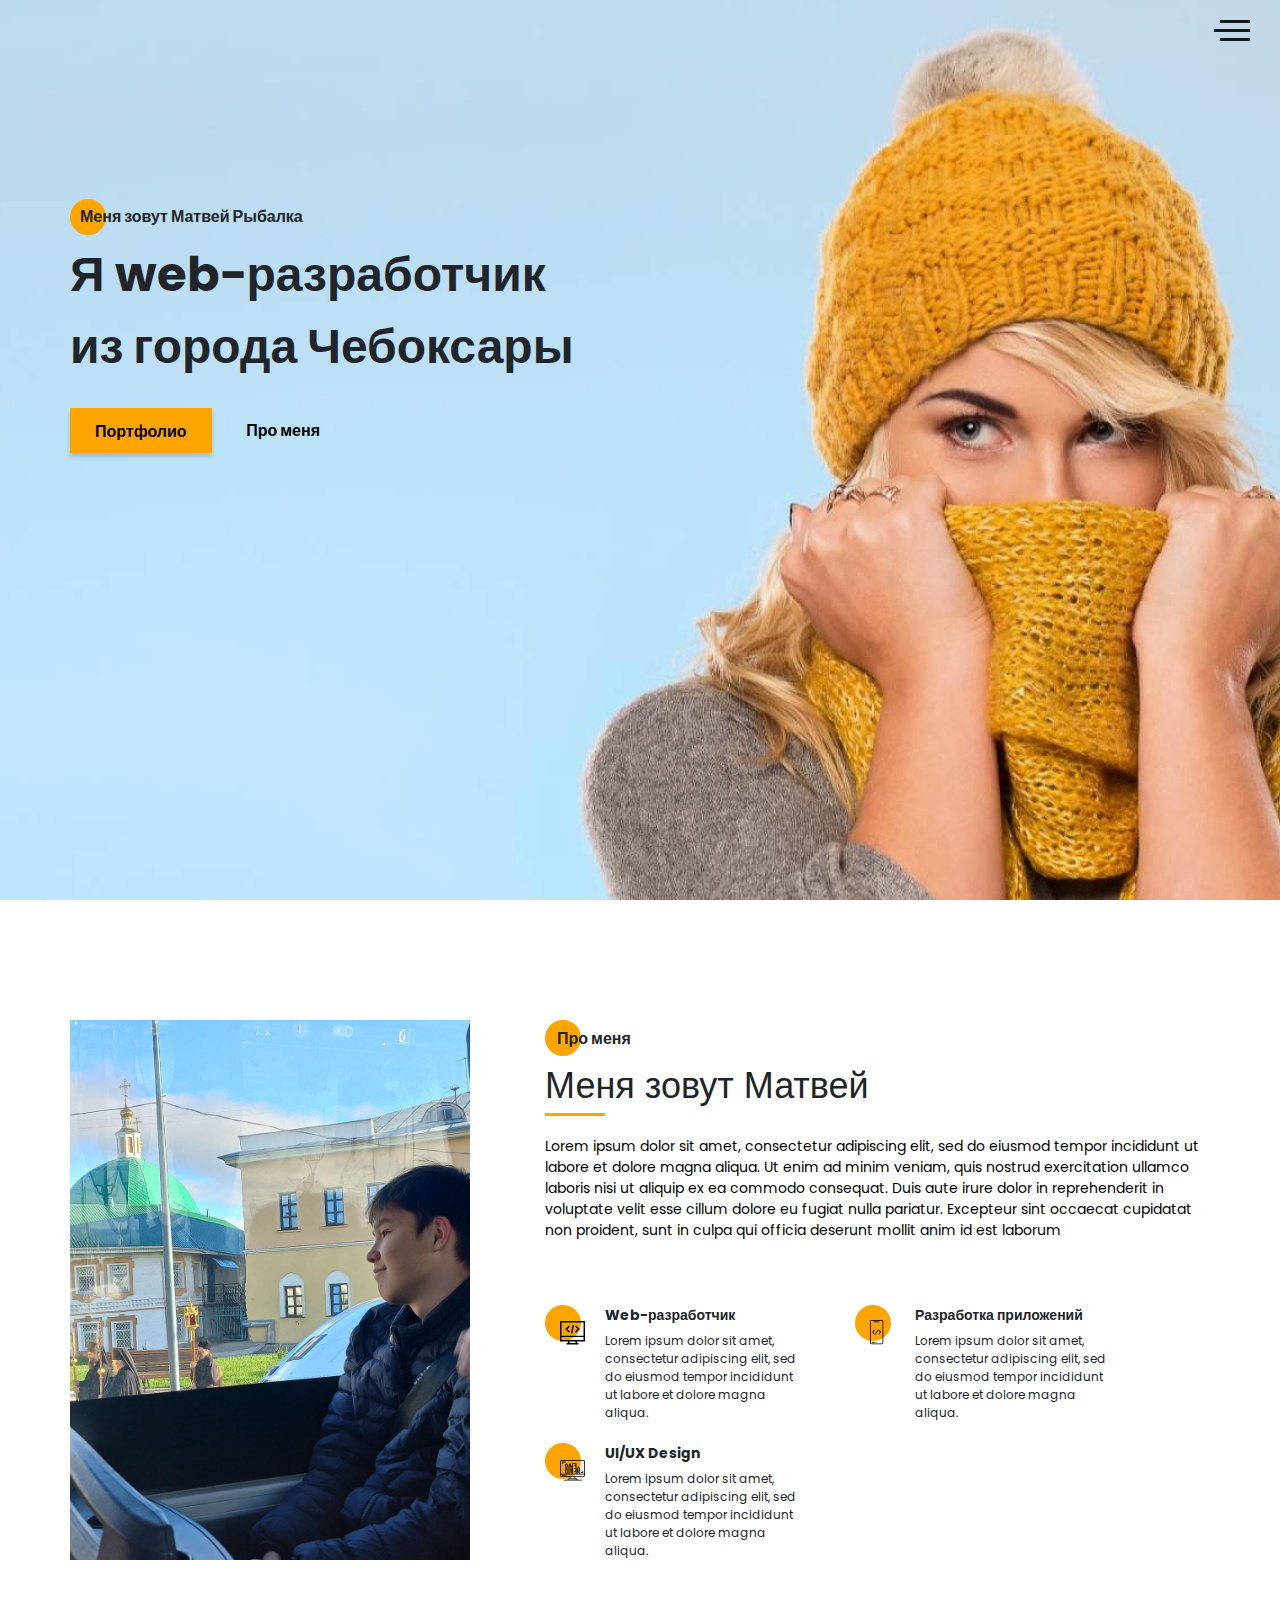
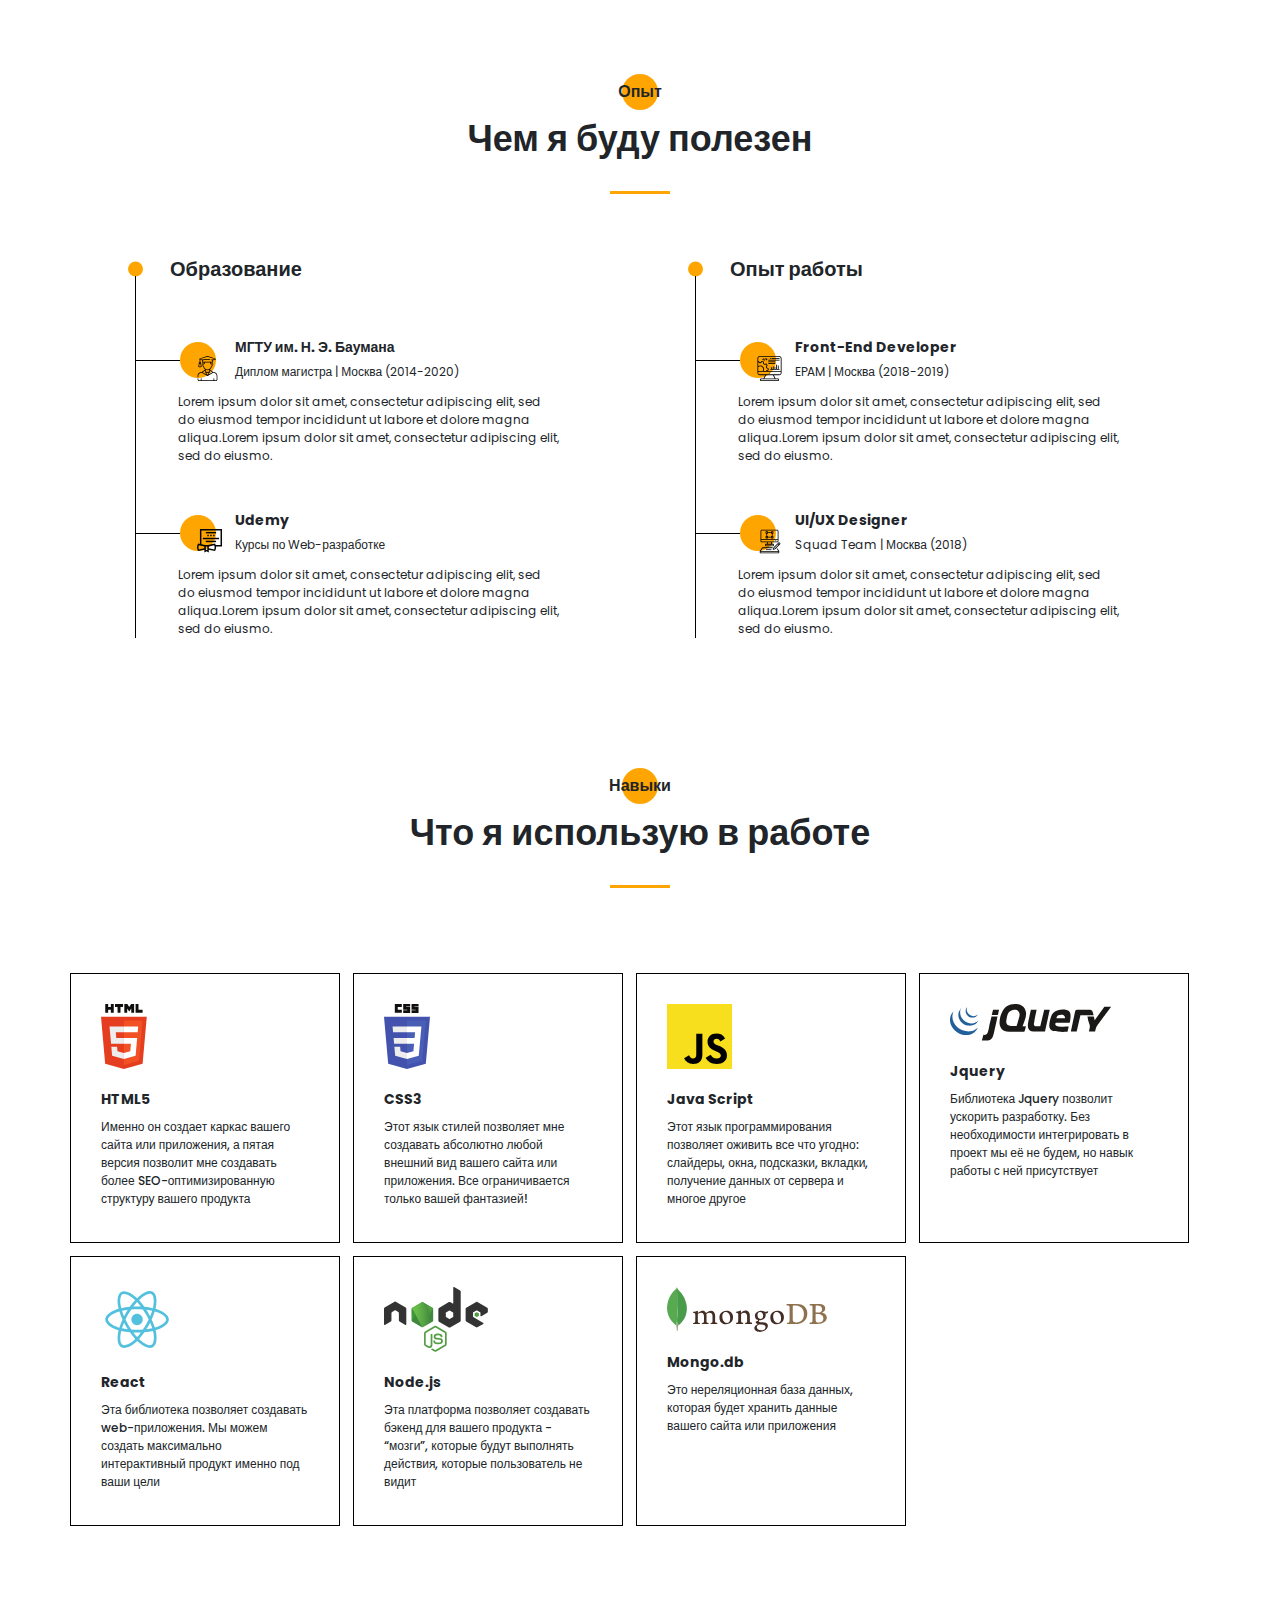
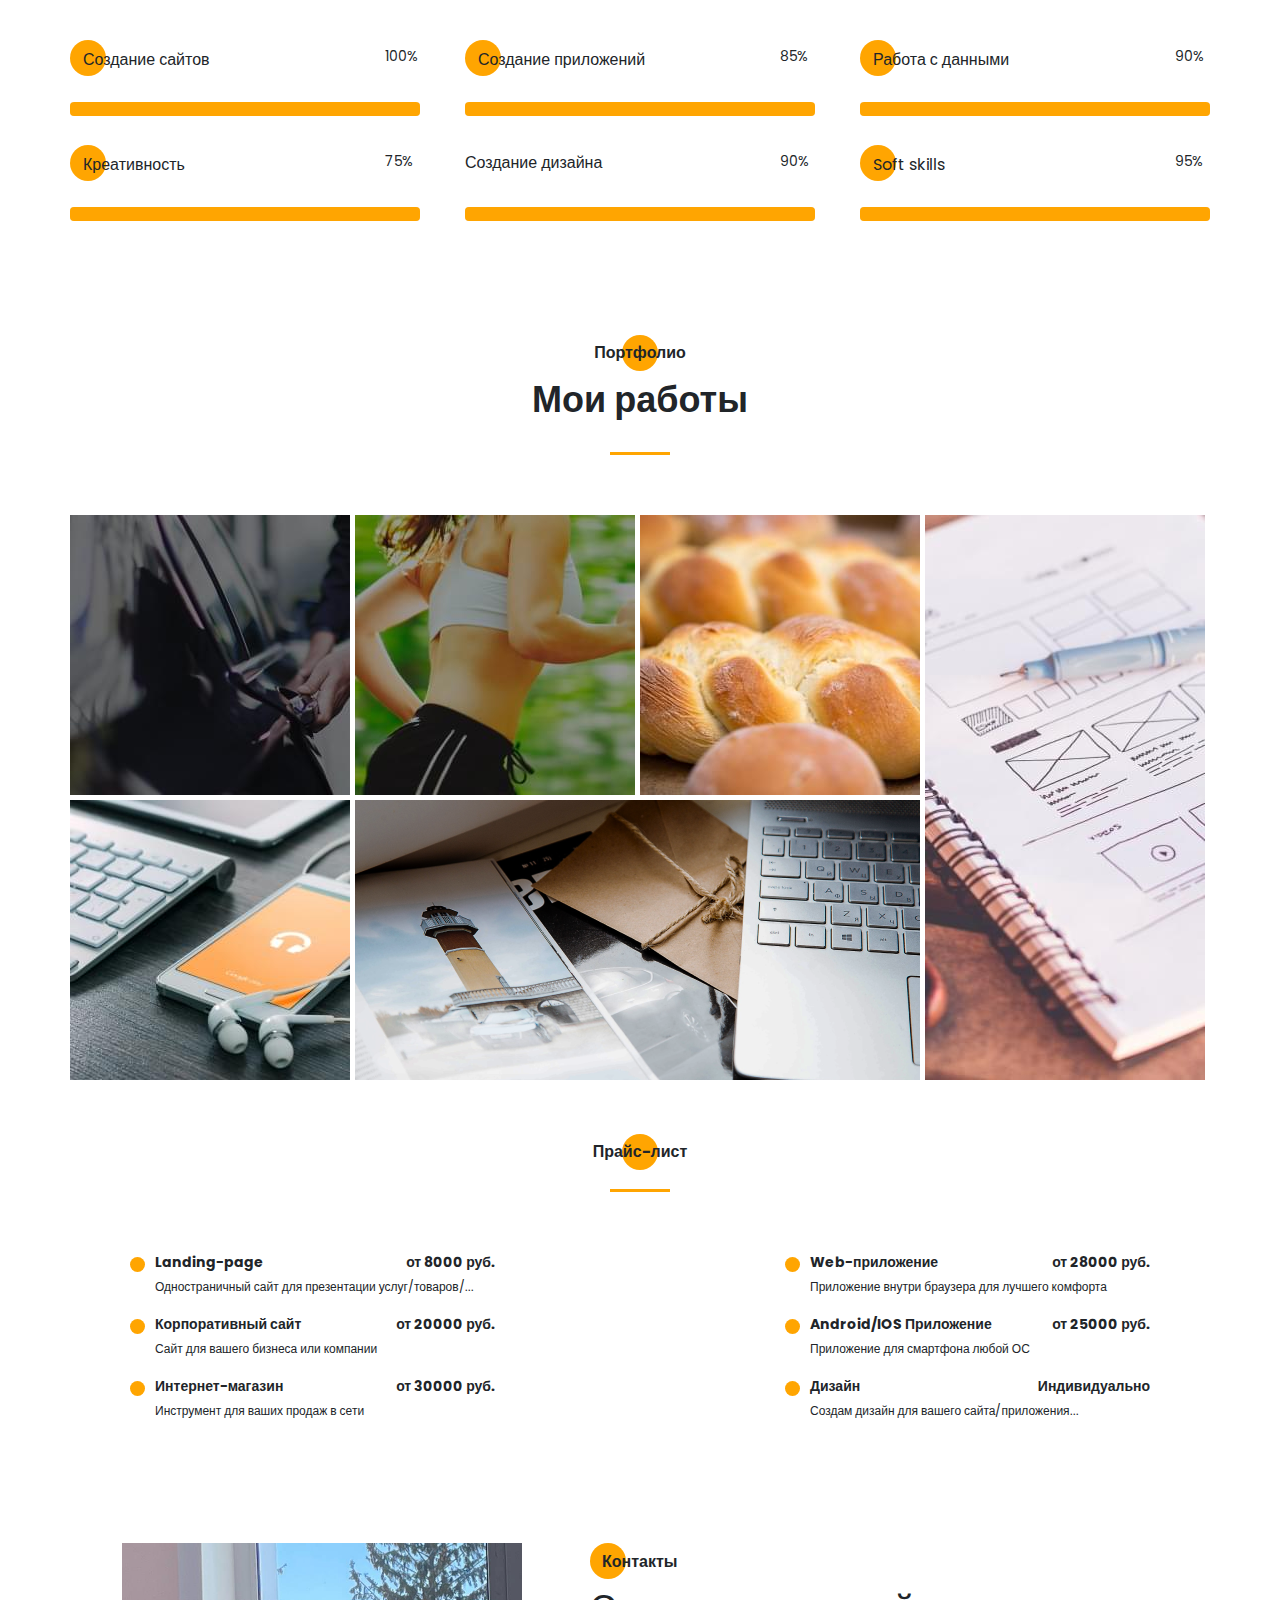
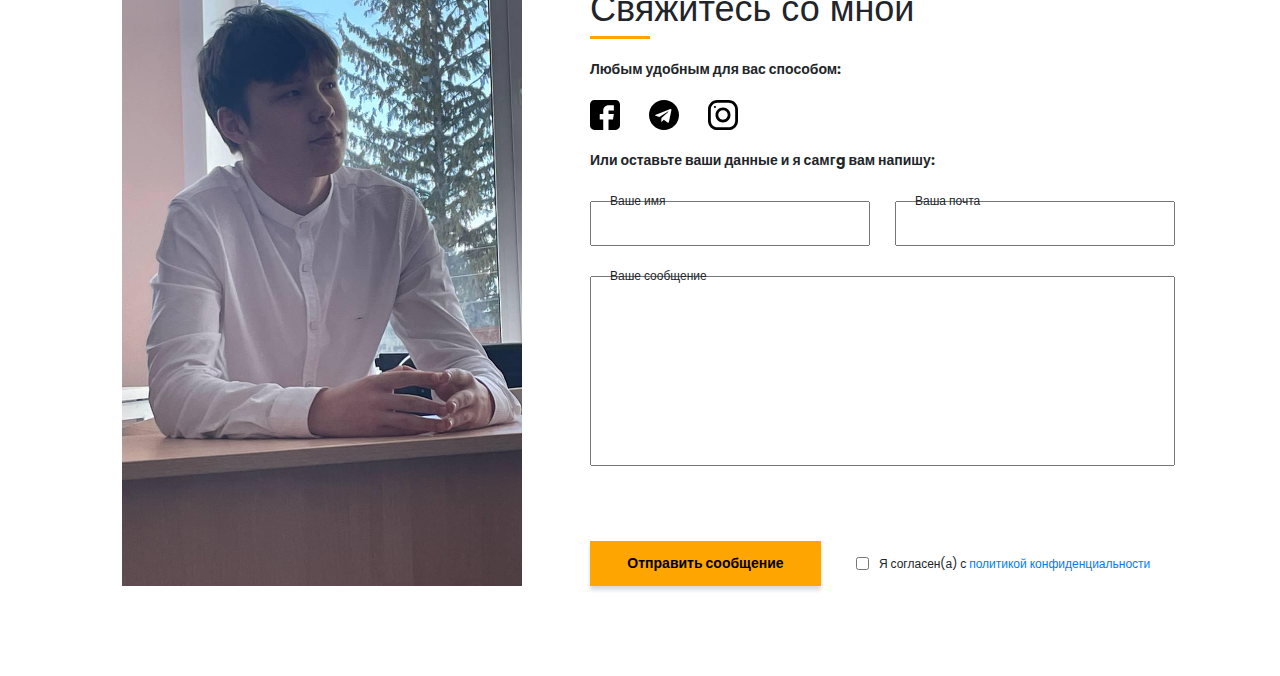
<file: index.html>
<!DOCTYPE html><html lang="ru"><head><meta charset="UTF-8"><meta name="viewport" content="width=device-width,initial-scale=1"><meta http-equiv="X-UA-Compatible" content="ie=edge"><title>Portfolio</title><meta name="title" content="Мое портфолио"><meta name="description" content="Здесь вы сможете ознакомиться с моими работами и узнать больше обо мне"><!-- Open Graph / Facebook --><meta property="og:type" content="website"><meta property="og:url" content="https://metatags.io/"><meta property="og:title" content="Мое портфолио"><meta property="og:description" content="Здесь вы сможете ознакомиться с моими работами и узнать больше обо мне"><meta property="og:image" content="https://metatags.io/assets/meta-tags-16a33a6a8531e519cc0936fbba0ad904e52d35f34a46c97a2c9f6f7dd7d336f2.png"><!-- Twitter --><meta property="twitter:card" content="summary_large_image"><meta property="twitter:url" content="https://metatags.io/"><meta property="twitter:title" content="Мое портфолио"><meta property="twitter:description" content="Здесь вы сможете ознакомиться с моими работами и узнать больше обо мне"><meta property="twitter:image" content="https://metatags.io/assets/meta-tags-16a33a6a8531e519cc0936fbba0ad904e52d35f34a46c97a2c9f6f7dd7d336f2.png"><!-- Favicon  --><link rel="apple-touch-icon" sizes="57x57" href="icons/favicon//apple-icon-57x57.png"><link rel="apple-touch-icon" sizes="60x60" href="icons/favicon//apple-icon-60x60.png"><link rel="apple-touch-icon" sizes="72x72" href="icons/favicon//apple-icon-72x72.png"><link rel="apple-touch-icon" sizes="76x76" href="icons/favicon//apple-icon-76x76.png"><link rel="apple-touch-icon" sizes="114x114" href="icons/favicon//apple-icon-114x114.png"><link rel="apple-touch-icon" sizes="120x120" href="icons/favicon//apple-icon-120x120.png"><link rel="apple-touch-icon" sizes="144x144" href="icons/favicon//apple-icon-144x144.png"><link rel="apple-touch-icon" sizes="152x152" href="icons/favicon//apple-icon-152x152.png"><link rel="apple-touch-icon" sizes="180x180" href="icons/favicon//apple-icon-180x180.png"><link rel="favicon" type="image/png" sizes="192x192" href="icons/favicon//android-icon-192x192.png"><link rel="favicon" type="image/png" sizes="32x32" href="icons/favicon//favicon-32x32.png"><link rel="favicon" type="image/png" sizes="96x96" href="icons/favicon//favicon-96x96.png"><link rel="favicon" type="image/png" sizes="16x16" href="icons/favicon//favicon-16x16.png"><link rel="manifest" href="icons/favicon//manifest.json"><meta name="msapplication-TileColor" content="#ffffff"><meta name="msapplication-TileImage" content="icons/favicon//ms-icon-144x144.png"><meta name="theme-color" content="#ffffff"><link rel="stylesheet" href="css/style.min.css"></head><body><!--  sidepanel --><aside class="sidepanel"><a href="#" class="sidepanel__link"><svg width="20" height="20" viewBox="0 0 20 20" fill="none" xmlns="http://www.w3.org/2000/svg"><path d="M-7.46167e-07 2.92969L-1.28061e-07 17.0703C-5.74539e-08 18.6856 1.31439 20 2.92969 20L17.0703 20C18.6856 20 20 18.6856 20 17.0703L20 11.1719L12.9297 11.1719L12.9297 13.5156L9.41406 13.5156L9.41406 11.1719L7.03125 11.1719C5.09262 11.1719 3.51562 9.59488 3.51562 7.65625L3.51562 4.10156L7.03125 4.10156L7.03125 7.65625L9.41406 7.65625L9.41406 4.10156L12.9297 4.6875L12.9297 7.65625L20 7.65625L20 2.92969C20 1.31439 18.6856 -8.16774e-07 17.0703 -7.46167e-07L2.92969 -1.28061e-07C1.31439 -5.74539e-08 -8.16774e-07 1.31439 -7.46167e-07 2.92969Z" fill="black"/></svg> </a><a href="#" class="sidepanel__link"><svg width="20" height="20" viewBox="0 0 20 20" fill="none" xmlns="http://www.w3.org/2000/svg"><path d="M-6.01032e-07 6.25L-2.73196e-07 13.75C-1.22337e-07 17.2012 2.79875 20 6.25 20L13.75 20C17.2013 20 20 17.2012 20 13.75L20 6.25C20 2.79875 17.2012 -7.51891e-07 13.75 -6.01032e-07L6.25 -2.73196e-07C2.79875 -1.22337e-07 -7.51891e-07 2.79875 -6.01032e-07 6.25ZM13.75 1.875C16.1625 1.875 18.125 3.8375 18.125 6.25L18.125 13.75C18.125 16.1625 16.1625 18.125 13.75 18.125L6.25 18.125C3.8375 18.125 1.875 16.1625 1.875 13.75L1.875 6.25C1.875 3.8375 3.8375 1.875 6.25 1.875L13.75 1.875Z" fill="black"/><path d="M5 10C5 12.7612 7.23875 15 10 15C12.7613 15 15 12.7612 15 10C15 7.23875 12.7612 5 10 5C7.23875 5 5 7.23875 5 10ZM13.125 10C13.125 11.7225 11.7225 13.125 10 13.125C8.27625 13.125 6.875 11.7225 6.875 10C6.875 8.2775 8.27625 6.875 10 6.875C11.7225 6.875 13.125 8.2775 13.125 10Z" fill="black"/><path d="M5.29123 4.625C5.29123 4.25704 4.99295 3.95875 4.62499 3.95875C4.25703 3.95875 3.95874 4.25704 3.95874 4.625C3.95874 4.99296 4.25703 5.29125 4.62499 5.29125C4.99295 5.29125 5.29123 4.99296 5.29123 4.625Z" fill="black"/></svg> </a><a href="#" class="sidepanel__link"><svg width="19" height="20" viewBox="0 0 19 20" fill="none" xmlns="http://www.w3.org/2000/svg"><path d="M-4.37114e-07 9.99951C-1.95608e-07 15.5245 4.36167 19.9995 9.74107 19.9995C14.0457 19.9995 17.6962 17.1345 18.9832 13.162C19.0749 12.662 18.7734 12.4787 18.5148 12.4787C18.2835 12.4787 17.6706 12.487 16.8585 12.4912C17.4459 15.2728 15.5517 15.8595 15.5517 15.8595C14.4274 16.3145 14.1267 16.972 14.1267 16.972C13.5228 17.8778 13.5352 16.902 13.5352 16.902C13.603 15.8978 14.5389 15.3703 14.5389 15.3703C16.0283 14.4787 15.5979 13.0295 15.3493 12.4578C14.719 12.3678 14.2903 12.1103 14.0466 11.8245C13.8029 14.0453 12.9652 16.3795 9.23304 16.3795C8.16988 16.3795 7.30085 15.992 6.61933 15.3503C6.37316 15.4628 5.3827 15.8003 4.04116 15.2628C4.04116 15.2628 3.78012 14.4253 5.03988 12.5128C4.82345 11.7128 4.71606 10.8628 4.7111 10.0128C4.71606 9.16284 4.82345 8.31285 5.03988 7.51284C3.78012 5.61285 4.04116 4.77535 4.04116 4.77535C5.3827 4.23785 6.37316 4.57534 6.61933 4.67535C7.30085 4.03785 8.16988 3.65035 9.23304 3.65035C12.9752 3.65035 13.7987 5.98784 14.0383 8.21284C14.3307 7.86284 14.928 7.53784 15.8408 7.53784C17.1444 7.53784 18.1918 7.55034 18.5082 7.55034C18.7635 7.55034 19.0683 7.37534 18.9708 6.86284C17.692 2.86201 14.0391 -0.000488895 9.74107 -0.000488707C4.36167 -0.000488472 -6.7851e-07 4.47701 -4.37114e-07 9.99951Z" fill="#212121"/></svg></a><div class="sidepanel__divider"></div><div class="sidepanel__text"><span>Социальные сети</span></div></aside><!--    menu --><div class="menu"><div class="menu__block"><div class="menu__close"><svg width="29" height="30" viewBox="0 0 29 30" fill="none" xmlns="http://www.w3.org/2000/svg"><path d="M17.1568 14.5231L28.4489 3.23075C29.1837 2.49623 29.1837 1.30861 28.4489 0.574085C27.7144 -0.160437 26.5267 -0.160437 25.7922 0.574085L14.4998 11.8665L3.20781 0.574085C2.47295 -0.160437 1.28567 -0.160437 0.551149 0.574085C-0.183717 1.30861 -0.183717 2.49623 0.551149 3.23075L11.8432 14.5231L0.551149 25.8155C-0.183717 26.55 -0.183717 27.7376 0.551149 28.4721C0.917206 28.8385 1.39852 29.0226 1.87948 29.0226C2.36045 29.0226 2.84141 28.8385 3.20781 28.4721L14.4998 17.1798L25.7922 28.4721C26.1586 28.8385 26.6396 29.0226 27.1205 29.0226C27.6015 29.0226 28.0825 28.8385 28.4489 28.4721C29.1837 27.7376 29.1837 26.55 28.4489 25.8155L17.1568 14.5231Z" fill="black"/></svg></div><nav><ul class="menu__list"><li class="menu__link"><a href="#aboutMe">ПРО МЕНЯ</a></li><li class="menu__link"><a href="#resume">МОЙ ОПЫТ</a></li><li class="menu__link"><a href="#skills">МОИ НАВЫКИ</a></li><li class="menu__link"><a href="#job">МОИ РАБОТЫ</a></li><li class="menu__link"><a href="#price">ПРАЙС-ЛИСТ</a></li><li class="menu__link"><a href="#contact">КОНТАКТЫ</a></li></ul></nav><div class="menu__social"><a href="#"><svg width="20" height="19" viewBox="0 0 20 19" fill="none" xmlns="http://www.w3.org/2000/svg"><path d="M10 0C4.475 0 0 4.36167 0 9.74107C0 14.0457 2.865 17.6962 6.8375 18.9832C7.3375 19.0749 7.52083 18.7734 7.52083 18.5148C7.52083 18.2835 7.5125 17.6706 7.50833 16.8585C4.72667 17.4459 4.14 15.5517 4.14 15.5517C3.685 14.4274 3.0275 14.1267 3.0275 14.1267C2.12167 13.5228 3.0975 13.5352 3.0975 13.5352C4.10167 13.603 4.62917 14.5389 4.62917 14.5389C5.52083 16.0283 6.97 15.5979 7.54167 15.3493C7.63167 14.719 7.88917 14.2903 8.175 14.0466C5.95417 13.8029 3.62 12.9652 3.62 9.23304C3.62 8.16988 4.0075 7.30085 4.64917 6.61934C4.53667 6.37317 4.19917 5.3827 4.73667 4.04116C4.73667 4.04116 5.57417 3.78012 7.48667 5.03988C8.28667 4.82345 9.13667 4.71606 9.98667 4.7111C10.8367 4.71606 11.6867 4.82345 12.4867 5.03988C14.3867 3.78012 15.2242 4.04116 15.2242 4.04116C15.7617 5.3827 15.4242 6.37317 15.3242 6.61934C15.9617 7.30085 16.3492 8.16988 16.3492 9.23304C16.3492 12.9752 14.0117 13.7987 11.7867 14.0383C12.1367 14.3307 12.4617 14.928 12.4617 15.8408C12.4617 17.1444 12.4492 18.1918 12.4492 18.5082C12.4492 18.7635 12.6242 19.0683 13.1367 18.9708C17.1375 17.692 20 14.0391 20 9.74107C20 4.36167 15.5225 0 10 0Z" fill="#212121"/></svg> </a><a href="#"><svg width="20" height="20" viewBox="0 0 20 20" fill="none" xmlns="http://www.w3.org/2000/svg"><path d="M13.7495 0L6.24951 0C2.79826 0 -0.000488281 2.79875 -0.000488281 6.25L-0.000488281 13.75C-0.000488281 17.2012 2.79826 20 6.24951 20L13.7495 20C17.2008 20 19.9995 17.2012 19.9995 13.75L19.9995 6.25C19.9995 2.79875 17.2008 0 13.7495 0ZM18.1245 13.75C18.1245 16.1625 16.162 18.125 13.7495 18.125L6.24951 18.125C3.83701 18.125 1.87451 16.1625 1.87451 13.75L1.87451 6.25C1.87451 3.8375 3.83701 1.875 6.24951 1.875L13.7495 1.875C16.162 1.875 18.1245 3.8375 18.1245 6.25L18.1245 13.75Z" fill="black"/><path d="M9.99951 5C7.23826 5 4.99951 7.23875 4.99951 10C4.99951 12.7613 7.23826 15 9.99951 15C12.7608 15 14.9995 12.7613 14.9995 10C14.9995 7.23875 12.7608 5 9.99951 5ZM9.99951 13.125C8.27701 13.125 6.87451 11.7225 6.87451 10C6.87451 8.27625 8.27701 6.875 9.99951 6.875C11.722 6.875 13.1245 8.27625 13.1245 10C13.1245 11.7225 11.722 13.125 9.99951 13.125Z" fill="black"/><path d="M15.3745 5.29123C15.7425 5.29123 16.0408 4.99295 16.0408 4.62499C16.0408 4.25703 15.7425 3.95874 15.3745 3.95874C15.0065 3.95874 14.7083 4.25703 14.7083 4.62499C14.7083 4.99295 15.0065 5.29123 15.3745 5.29123Z" fill="black"/></svg> </a><a href="#"><svg width="20" height="20" viewBox="0 0 20 20" fill="none" xmlns="http://www.w3.org/2000/svg"><path d="M17.0698 0L2.9292 0C1.3139 0 -0.000488281 1.31439 -0.000488281 2.92969L-0.000488281 17.0703C-0.000488281 18.6856 1.3139 20 2.9292 20L8.82764 20L8.82764 12.9297L6.48389 12.9297L6.48389 9.41406L8.82764 9.41406L8.82764 7.03125C8.82764 5.09262 10.4046 3.51563 12.3433 3.51563L15.8979 3.51563L15.8979 7.03125L12.3433 7.03125L12.3433 9.41406L15.8979 9.41406L15.312 12.9297L12.3433 12.9297L12.3433 20L17.0698 20C18.6851 20 19.9995 18.6856 19.9995 17.0703L19.9995 2.92969C19.9995 1.31439 18.6851 0 17.0698 0Z" fill="black"/></svg></a></div></div><div class="menu__overlay"></div></div><section class="promo"><div class="hamburger"><span></span> <span class="long"></span> <span></span></div><div class="container"><div class="tittle tittle__fz16 promo__subtittle">Меня зовут Матвей Рыбалка</div><h1 class="tittle tittle__fz48 promo__tittle">Я web-разработчик из города Чебоксары</h1><div class="promo__btn"><a href="#job" class="promo__link btn">Портфолио</a> <a href="#aboutMe" class="promo__link">Про меня</a></div></div></section><section id="aboutMe" class="about"><div class="container"><div class="about__wrapper"><div class="about__photo"><picture><source media="(max-width: 576px)" srcset="img/main_photo2.jpg"><source media="(max-width: 577px)" srcset="img/main_photo2.jpg"><img src="img/main_photo2.jpg" alt="Women"></picture></div><div class="about__descr"><h2 class="tittle tittle__fz16 about__tittle">Про меня</h2><div class="tittle__fz36 about__subtittle">Меня зовут Матвей</div><div class="divider"></div><p class="about__text">Lorem ipsum dolor sit amet, consectetur adipiscing elit, sed do eiusmod tempor incididunt ut labore et dolore magna aliqua. Ut enim ad minim veniam, quis nostrud exercitation ullamco laboris nisi ut aliquip ex ea commodo consequat. Duis aute irure dolor in reprehenderit in voluptate velit esse cillum dolore eu fugiat nulla pariatur. Excepteur sint occaecat cupidatat non proident, sunt in culpa qui officia deserunt mollit anim id est laborum</p></div><div class="about__skills"><!-- Web-разработчик --><div class="about__skills-item"><div class="about__skills-circle"><img src="icons/about_me/web_development.svg" alt="web-dew"></div><div><div class="tittle tittle__fz14">Web-разработчик</div><div class="about__skills-text">Lorem ipsum dolor sit amet, consectetur adipiscing elit, sed do eiusmod tempor incididunt ut labore et dolore magna aliqua.</div></div></div><!-- Разработка-приложений --><div class="about__skills-item"><div class="about__skills-circle"><img src="icons/about_me/mobile_dev.svg" alt="mobile-dev"></div><div><div class="tittle tittle__fz14">Разработка приложений</div><div class="about__skills-text">Lorem ipsum dolor sit amet, consectetur adipiscing elit, sed do eiusmod tempor incididunt ut labore et dolore magna aliqua.</div></div></div><!-- UI/UX Design --><div class="about__skills-item"><div class="about__skills-circle"><img src="icons/about_me/design.svg" alt="design"></div><div><div class="tittle tittle__fz14">UI/UX Design</div><div class="about__skills-text">Lorem ipsum dolor sit amet, consectetur adipiscing elit, sed do eiusmod tempor incididunt ut labore et dolore magna aliqua.</div></div></div></div></div></div></section><section id="resume" class="resume"><div class="container"><h2 class="tittle tittle__fz16 tittle__section-tittle">Опыт</h2><div class="tittle tittle__fz36 tittle__section-subtittle">Чем я буду полезен</div><div class="divider"></div><div class="resume__wrapper"><!--    1 колонка --><div class="resume__column"><h3 class="tittle tittle__fz20 resume__column-tittle">Образование</h3><ul><li><div class="resume__item"><div class="resume__item-head"><div class="resume__item-icon"><img src="icons/experience/university.svg" alt="university"></div><h4 class="tittle tittle__fz14">МГТУ им. Н. Э. Баумана</h4><div class="resume__item-location">Диплом магистра | Москва (2014-2020)</div></div><div class="resume__item-body">Lorem ipsum dolor sit amet, consectetur adipiscing elit, sed do eiusmod tempor incididunt ut labore et dolore magna aliqua.Lorem ipsum dolor sit amet, consectetur adipiscing elit, sed do eiusmo.</div></div></li><li><div class="resume__item"><div class="resume__item-head"><div class="resume__item-icon"><img src="icons/experience/courses.svg" alt="Udemy"></div><h4 class="tittle tittle__fz14">Udemy</h4><div class="resume__item-location">Курсы по Web-разработке</div></div><div class="resume__item-body">Lorem ipsum dolor sit amet, consectetur adipiscing elit, sed do eiusmod tempor incididunt ut labore et dolore magna aliqua.Lorem ipsum dolor sit amet, consectetur adipiscing elit, sed do eiusmo.</div></div></li></ul></div><!--   2 колонка --><div class="resume__column"><h3 class="tittle tittle__fz20 resume__column-tittle">Опыт работы</h3><ul><li><div class="resume__item"><div class="resume__item-head"><div class="resume__item-icon"><img src="icons/experience/developer.svg" alt="developer"></div><h4 class="tittle tittle__fz14">Front-End Developer</h4><div class="resume__item-location">EPAM | Москва (2018-2019)</div></div><div class="resume__item-body">Lorem ipsum dolor sit amet, consectetur adipiscing elit, sed do eiusmod tempor incididunt ut labore et dolore magna aliqua.Lorem ipsum dolor sit amet, consectetur adipiscing elit, sed do eiusmo.</div></div></li><li><div class="resume__item"><div class="resume__item-head"><div class="resume__item-icon"><img src="icons/experience/designer.svg" alt="designer"></div><h4 class="tittle tittle__fz14">UI/UX Designer</h4><div class="resume__item-location">Squad Team | Москва (2018)</div></div><div class="resume__item-body">Lorem ipsum dolor sit amet, consectetur adipiscing elit, sed do eiusmod tempor incididunt ut labore et dolore magna aliqua.Lorem ipsum dolor sit amet, consectetur adipiscing elit, sed do eiusmo.</div></div></li></ul></div></div></div></section><section id="skills" class="skill"><div class="container"><h2 class="tittle tittle__fz16 tittle__section-tittle">Навыки</h2><div class="tittle tittle__fz36 tittle__section-subtittle">Что я использую в работе</div><div class="divider"></div><div class="skill__wrapper"><div class="skill__item"><img src="icons/skills/html5.svg" alt="html5"><h2 class="skill__item-tittle">HTML5</h2><div class="skill__item-text">Именно он создает каркас вашего сайта или приложения, а пятая версия позволит мне создавать более SEO-оптимизированную структуру вашего продукта</div></div><div class="skill__item"><img src="icons/skills/css3.svg" alt="CSS3"><h2 class="tittle title__fz14 skill__item-tittle">CSS3</h2><div class="skill__item-text">Этот язык стилей позволяет мне создавать абсолютно любой внешний вид вашего сайта или приложения. Все ограничивается только вашей фантазией!</div></div><div class="skill__item"><img src="icons/skills/js.svg" alt="JavaScript"><h2 class="tittle title__fz14 skill__item-tittle">Java Script</h2><div class="skill__item-text">Этот язык программирования позволяет оживить все что угодно: слайдеры, окна, подсказки, вкладки, получение данных от сервера и многое другое</div></div><div class="skill__item"><img src="icons/skills/jquery.svg" alt="Jquery"><h2 class="tittle title__fz14 skill__item-tittle">Jquery</h2><div class="skill__item-text">Библиотека Jquery позволит ускорить разработку. Без необходимости интегрировать в проект мы её не будем, но навык работы с ней присутствует</div></div><div class="skill__item"><img src="icons/skills/react.svg" alt="react"><h2 class="tittle title__fz14 skill__item-tittle">React</h2><div class="skill__item-text">Эта библиотека позволяет создавать web-приложения. Мы можем создать максимально интерактивный продукт именно под ваши цели</div></div><div class="skill__item"><img src="icons/skills/node.js.svg" alt="Node.js"><h2 class="tittle title__fz14 skill__item-tittle">Node.js</h2><div class="skill__item-text">Эта платформа позволяет создавать бэкенд для вашего продукта - “мозги”, которые будут выполнять действия, которые пользователь не видит</div></div><div class="skill__item"><img src="icons/skills/mongo.db.svg" alt="Mongo"><h2 class="tittle title__fz14 skill__item-tittle">Mongo.db</h2><div class="skill__item-text">Это нереляционная база данных, которая будет хранить данные вашего сайта или приложения</div></div></div><div class="skill__ratings"><div class="skill__ratings-item"><div class="title title_fz14 skill__ratings-title">Создание сайтов</div><div class="skill__ratings-counter">100%</div><div class="skill__ratings-line"><span></span></div></div><div class="skill__ratings-item"><div class="title title_fz14 skill__ratings-title">Создание приложений</div><div class="skill__ratings-counter">85%</div><div class="skill__ratings-line"><span></span></div></div><div class="skill__ratings-item"><div class="title title_fz14 skill__ratings-title">Работа с данными</div><div class="skill__ratings-counter">90%</div><div class="skill__ratings-line"><span></span></div></div><div class="skill__ratings-item"><div class="title title_fz14 skill__ratings-title">Креативность</div><div class="skill__ratings-counter">75%</div><div class="skill__ratings-line"><span></span></div></div><div class="skill__ratings-item"><div class="title title_fz14 skills__ratings-title">Создание дизайна</div><div class="skill__ratings-counter">90%</div><div class="skill__ratings-line"><span></span></div></div><div class="skill__ratings-item"><div class="title title_fz14 skill__ratings-title">Soft skills</div><div class="skill__ratings-counter">95%</div><div class="skill__ratings-line"><span></span></div></div></div></div></section><section id="job" class="portfolio"><div class="container"><h2 class="tittle tittle__fz16 tittle__section-tittle">Портфолио</h2><div class="tittle tittle__fz36 tittle__section-subtittle">Мои работы</div><div class="divider"></div><div class="portfolio__wrapper"><a href="Project Uber/" class="portfolio__item"><img src="img/works/uber.jpg" alt="Uber"> </a><a href="#" class="portfolio__item"><img src="img/works/pulse.jpg" alt="Pulse"> </a><a href="#" class="portfolio__item"><img src="img/works/bread.jpg" alt="bread"> </a><a href="#" class="portfolio__item vertical"><img src="img/works/plans.jpg" alt="plans"> </a><a href="#" class="portfolio__item"><img src="img/works/ipad.jpg" alt="ipad"> </a><a href="#" class="portfolio__item horizont"><img src="img/works/mac.png" alt="mac"></a></div></div></section><section id="price" class="price"><div class="container"><h2 class="tittle tittle__fz16 tittle__section-tittle">Прайс-лист</h2><div class="divider"></div><div class="price__wrapper"><div class="price__item"><div class="price__type">Landing-page</div><div class="price__count">от 8000 руб.</div><div class="price__descr">Одностраничный сайт для презентации услуг/товаров/...</div></div><div class="price__item"><div class="price__type">Web-приложение</div><div class="price__count">от 28000 руб.</div><div class="price__descr">Приложение внутри браузера для лучшего комфорта</div></div><div class="price__item"><div class="price__type">Корпоративный сайт</div><div class="price__count">от 20000 руб.</div><div class="price__descr">Сайт для вашего бизнеса или компании</div></div><div class="price__item"><div class="price__type">Android/IOS Приложение</div><div class="price__count">от 25000 руб.</div><div class="price__descr">Приложение для смартфона любой ОС</div></div><div class="price__item"><div class="price__type">Интернет-магазин</div><div class="price__count">от 30000 руб.</div><div class="price__descr">Инструмент для ваших продаж в сети</div></div><div class="price__item"><div class="price__type">Дизайн</div><div class="price__count">Индивидуально</div><div class="price__descr">Создам дизайн для вашего сайта/приложения...</div></div></div></div></section><section id="contact" class="contacts"><div class="container"><div class="contacts__wrapper"><div class="contacts__photo"><img src="img/main_photo3.jpg" alt="photo"></div><div class="contacts__descr"><h2 class="tittle tittle__fz16 contacts__tittle">Контакты</h2><div class="tittle__fz36 contacts__subtittle">Свяжитесь со мной</div><div class="divider"></div><div class="tittle tittle__fz14 contacts__text">Любым удобным для вас способом:</div><div class="contacts__social"><a href="#" class="contacts__link"><img src="icons/social/Facebook3.svg" alt="Facebook"> </a><a href="#" class="contacts__link"><img src="icons/social/telegram.svg" alt="Telegram"> </a><a href="#" class="contacts__link"><img src="icons/social/Instagram3.svg" alt="instagram"></a></div><div class="tittle tittle__fz14 contacts__text">Или оставьте ваши данные и я самгg вам напишу:</div><form action="#" class="contacts__form"><div class="contacts__input"><input required name="name" id="name" type="text"> <label for="name">Ваше имя</label></div><div class="contacts__input"><input required name="email" id="email" type="email"> <label for="email">Ваша почта</label></div><div class="contacts__textarea"><textarea name="text" id="text"></textarea> <label for="text">Ваше сообщение</label></div></form><div class="contacts__triggers"><button class="contacts__btn btn">Отправить сообщение</button><div class="contacts__policy"><input required type="checkbox"> <span>Я согласен(а) с <a href="/policy.html">политикой конфиденциальности</a></span></div></div></div></div></div></section><script src="js/script.js"></script></body></html>
</file>
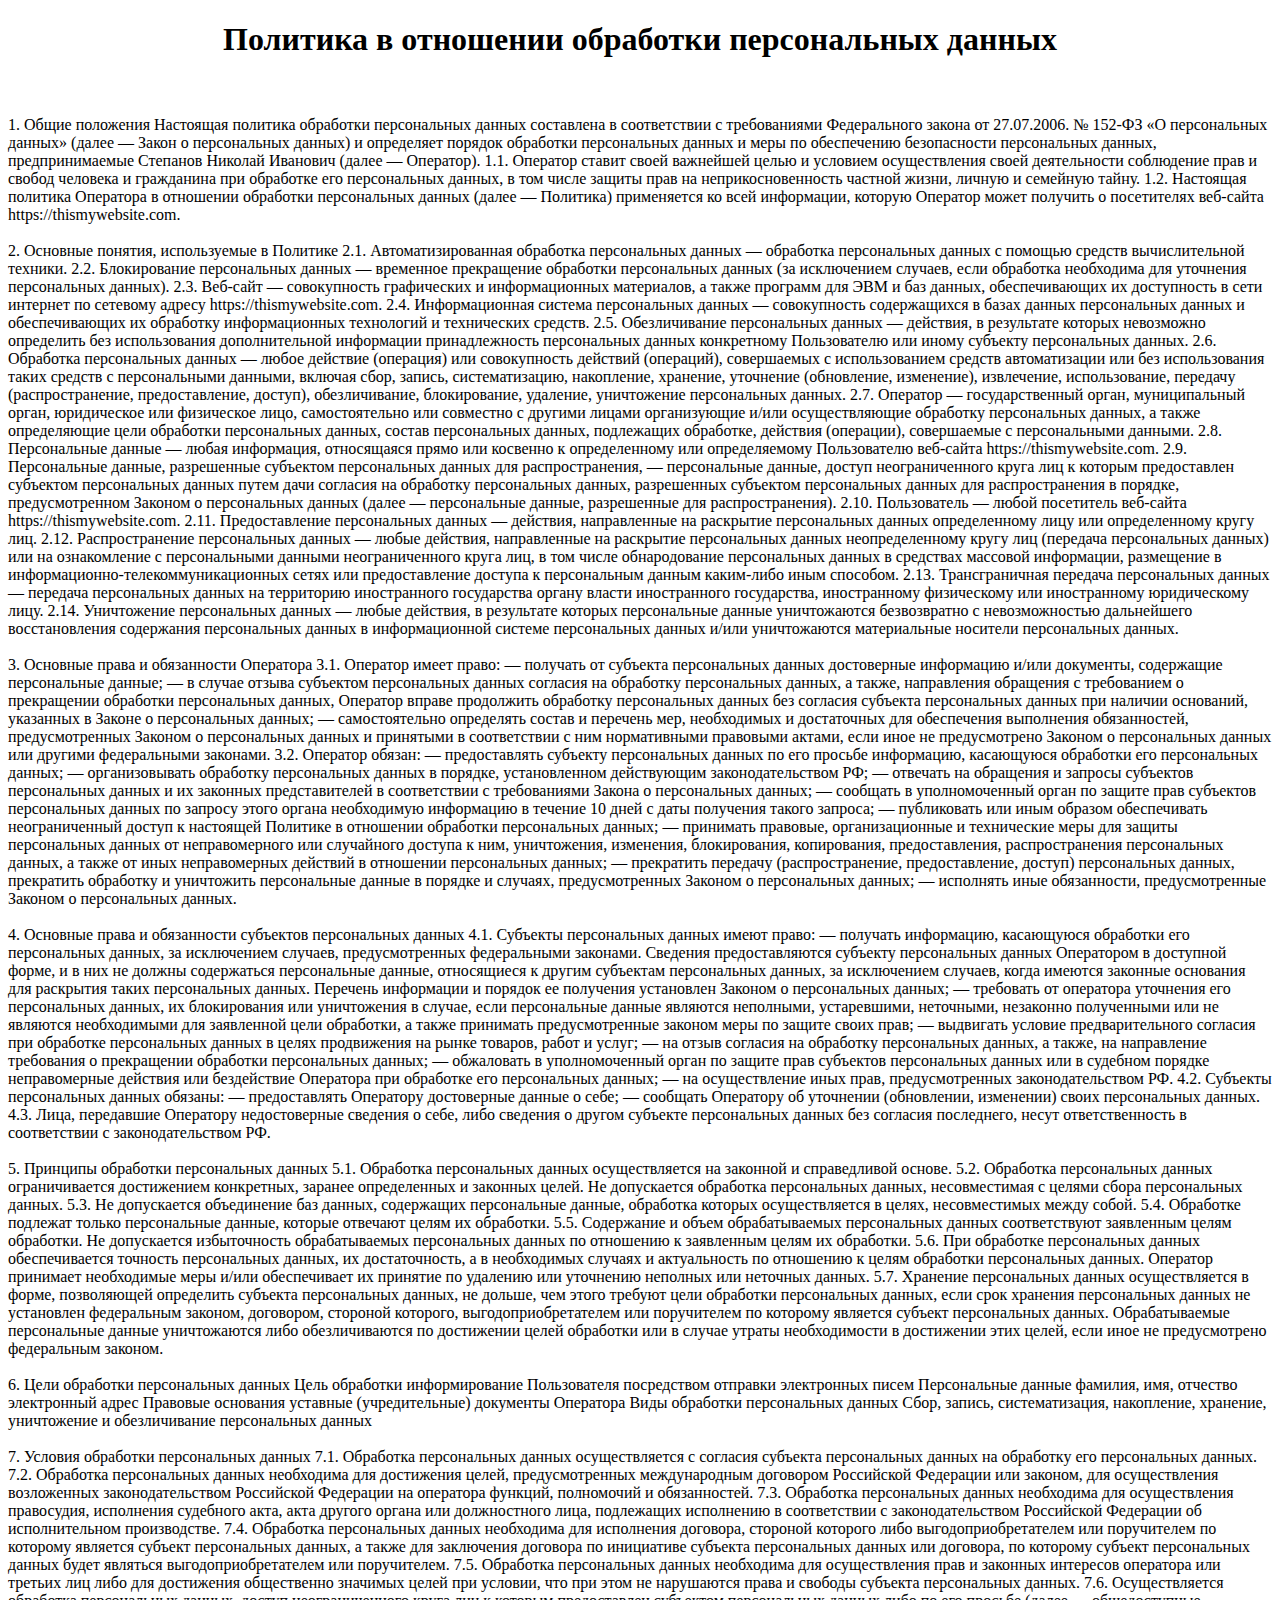
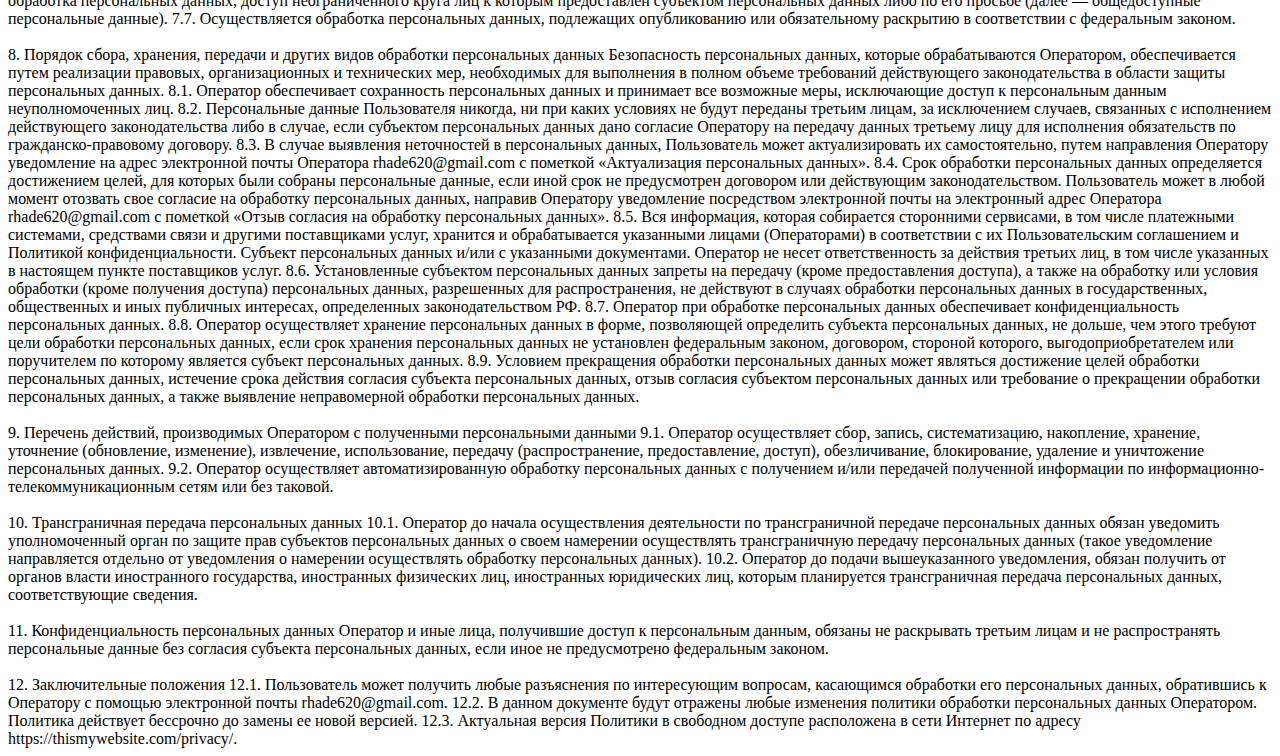
<file: policy.html>
<!DOCTYPE html><html lang="en"><head><meta charset="UTF-8"><meta http-equiv="X-UA-Compatible" content="IE=edge"><meta name="viewport" content="width=device-width,initial-scale=1"><title>Policy</title></head><body><h1 style="text-align: center;">Политика в отношении обработки персональных данных</h1><br><br>1. Общие положения Настоящая политика обработки персональных данных составлена в соответствии с требованиями Федерального закона от 27.07.2006. № 152-ФЗ «О персональных данных» (далее — Закон о персональных данных) и определяет порядок обработки персональных данных и меры по обеспечению безопасности персональных данных, предпринимаемые Степанов Николай Иванович (далее — Оператор). 1.1. Оператор ставит своей важнейшей целью и условием осуществления своей деятельности соблюдение прав и свобод человека и гражданина при обработке его персональных данных, в том числе защиты прав на неприкосновенность частной жизни, личную и семейную тайну. 1.2. Настоящая политика Оператора в отношении обработки персональных данных (далее — Политика) применяется ко всей информации, которую Оператор может получить о посетителях веб-сайта https://thismywebsite.com.<br><br>2. Основные понятия, используемые в Политике 2.1. Автоматизированная обработка персональных данных — обработка персональных данных с помощью средств вычислительной техники. 2.2. Блокирование персональных данных — временное прекращение обработки персональных данных (за исключением случаев, если обработка необходима для уточнения персональных данных). 2.3. Веб-сайт — совокупность графических и информационных материалов, а также программ для ЭВМ и баз данных, обеспечивающих их доступность в сети интернет по сетевому адресу https://thismywebsite.com. 2.4. Информационная система персональных данных — совокупность содержащихся в базах данных персональных данных и обеспечивающих их обработку информационных технологий и технических средств. 2.5. Обезличивание персональных данных — действия, в результате которых невозможно определить без использования дополнительной информации принадлежность персональных данных конкретному Пользователю или иному субъекту персональных данных. 2.6. Обработка персональных данных — любое действие (операция) или совокупность действий (операций), совершаемых с использованием средств автоматизации или без использования таких средств с персональными данными, включая сбор, запись, систематизацию, накопление, хранение, уточнение (обновление, изменение), извлечение, использование, передачу (распространение, предоставление, доступ), обезличивание, блокирование, удаление, уничтожение персональных данных. 2.7. Оператор — государственный орган, муниципальный орган, юридическое или физическое лицо, самостоятельно или совместно с другими лицами организующие и/или осуществляющие обработку персональных данных, а также определяющие цели обработки персональных данных, состав персональных данных, подлежащих обработке, действия (операции), совершаемые с персональными данными. 2.8. Персональные данные — любая информация, относящаяся прямо или косвенно к определенному или определяемому Пользователю веб-сайта https://thismywebsite.com. 2.9. Персональные данные, разрешенные субъектом персональных данных для распространения, — персональные данные, доступ неограниченного круга лиц к которым предоставлен субъектом персональных данных путем дачи согласия на обработку персональных данных, разрешенных субъектом персональных данных для распространения в порядке, предусмотренном Законом о персональных данных (далее — персональные данные, разрешенные для распространения). 2.10. Пользователь — любой посетитель веб-сайта https://thismywebsite.com. 2.11. Предоставление персональных данных — действия, направленные на раскрытие персональных данных определенному лицу или определенному кругу лиц. 2.12. Распространение персональных данных — любые действия, направленные на раскрытие персональных данных неопределенному кругу лиц (передача персональных данных) или на ознакомление с персональными данными неограниченного круга лиц, в том числе обнародование персональных данных в средствах массовой информации, размещение в информационно-телекоммуникационных сетях или предоставление доступа к персональным данным каким-либо иным способом. 2.13. Трансграничная передача персональных данных — передача персональных данных на территорию иностранного государства органу власти иностранного государства, иностранному физическому или иностранному юридическому лицу. 2.14. Уничтожение персональных данных — любые действия, в результате которых персональные данные уничтожаются безвозвратно с невозможностью дальнейшего восстановления содержания персональных данных в информационной системе персональных данных и/или уничтожаются материальные носители персональных данных.<br><br>3. Основные права и обязанности Оператора 3.1. Оператор имеет право: — получать от субъекта персональных данных достоверные информацию и/или документы, содержащие персональные данные; — в случае отзыва субъектом персональных данных согласия на обработку персональных данных, а также, направления обращения с требованием о прекращении обработки персональных данных, Оператор вправе продолжить обработку персональных данных без согласия субъекта персональных данных при наличии оснований, указанных в Законе о персональных данных; — самостоятельно определять состав и перечень мер, необходимых и достаточных для обеспечения выполнения обязанностей, предусмотренных Законом о персональных данных и принятыми в соответствии с ним нормативными правовыми актами, если иное не предусмотрено Законом о персональных данных или другими федеральными законами. 3.2. Оператор обязан: — предоставлять субъекту персональных данных по его просьбе информацию, касающуюся обработки его персональных данных; — организовывать обработку персональных данных в порядке, установленном действующим законодательством РФ; — отвечать на обращения и запросы субъектов персональных данных и их законных представителей в соответствии с требованиями Закона о персональных данных; — сообщать в уполномоченный орган по защите прав субъектов персональных данных по запросу этого органа необходимую информацию в течение 10 дней с даты получения такого запроса; — публиковать или иным образом обеспечивать неограниченный доступ к настоящей Политике в отношении обработки персональных данных; — принимать правовые, организационные и технические меры для защиты персональных данных от неправомерного или случайного доступа к ним, уничтожения, изменения, блокирования, копирования, предоставления, распространения персональных данных, а также от иных неправомерных действий в отношении персональных данных; — прекратить передачу (распространение, предоставление, доступ) персональных данных, прекратить обработку и уничтожить персональные данные в порядке и случаях, предусмотренных Законом о персональных данных; — исполнять иные обязанности, предусмотренные Законом о персональных данных.<br><br>4. Основные права и обязанности субъектов персональных данных 4.1. Субъекты персональных данных имеют право: — получать информацию, касающуюся обработки его персональных данных, за исключением случаев, предусмотренных федеральными законами. Сведения предоставляются субъекту персональных данных Оператором в доступной форме, и в них не должны содержаться персональные данные, относящиеся к другим субъектам персональных данных, за исключением случаев, когда имеются законные основания для раскрытия таких персональных данных. Перечень информации и порядок ее получения установлен Законом о персональных данных; — требовать от оператора уточнения его персональных данных, их блокирования или уничтожения в случае, если персональные данные являются неполными, устаревшими, неточными, незаконно полученными или не являются необходимыми для заявленной цели обработки, а также принимать предусмотренные законом меры по защите своих прав; — выдвигать условие предварительного согласия при обработке персональных данных в целях продвижения на рынке товаров, работ и услуг; — на отзыв согласия на обработку персональных данных, а также, на направление требования о прекращении обработки персональных данных; — обжаловать в уполномоченный орган по защите прав субъектов персональных данных или в судебном порядке неправомерные действия или бездействие Оператора при обработке его персональных данных; — на осуществление иных прав, предусмотренных законодательством РФ. 4.2. Субъекты персональных данных обязаны: — предоставлять Оператору достоверные данные о себе; — сообщать Оператору об уточнении (обновлении, изменении) своих персональных данных. 4.3. Лица, передавшие Оператору недостоверные сведения о себе, либо сведения о другом субъекте персональных данных без согласия последнего, несут ответственность в соответствии с законодательством РФ.<br><br>5. Принципы обработки персональных данных 5.1. Обработка персональных данных осуществляется на законной и справедливой основе. 5.2. Обработка персональных данных ограничивается достижением конкретных, заранее определенных и законных целей. Не допускается обработка персональных данных, несовместимая с целями сбора персональных данных. 5.3. Не допускается объединение баз данных, содержащих персональные данные, обработка которых осуществляется в целях, несовместимых между собой. 5.4. Обработке подлежат только персональные данные, которые отвечают целям их обработки. 5.5. Содержание и объем обрабатываемых персональных данных соответствуют заявленным целям обработки. Не допускается избыточность обрабатываемых персональных данных по отношению к заявленным целям их обработки. 5.6. При обработке персональных данных обеспечивается точность персональных данных, их достаточность, а в необходимых случаях и актуальность по отношению к целям обработки персональных данных. Оператор принимает необходимые меры и/или обеспечивает их принятие по удалению или уточнению неполных или неточных данных. 5.7. Хранение персональных данных осуществляется в форме, позволяющей определить субъекта персональных данных, не дольше, чем этого требуют цели обработки персональных данных, если срок хранения персональных данных не установлен федеральным законом, договором, стороной которого, выгодоприобретателем или поручителем по которому является субъект персональных данных. Обрабатываемые персональные данные уничтожаются либо обезличиваются по достижении целей обработки или в случае утраты необходимости в достижении этих целей, если иное не предусмотрено федеральным законом.<br><br>6. Цели обработки персональных данных Цель обработки	информирование Пользователя посредством отправки электронных писем Персональные данные фамилия, имя, отчество электронный адрес Правовые основания уставные (учредительные) документы Оператора Виды обработки персональных данных Сбор, запись, систематизация, накопление, хранение, уничтожение и обезличивание персональных данных<br><br>7. Условия обработки персональных данных 7.1. Обработка персональных данных осуществляется с согласия субъекта персональных данных на обработку его персональных данных. 7.2. Обработка персональных данных необходима для достижения целей, предусмотренных международным договором Российской Федерации или законом, для осуществления возложенных законодательством Российской Федерации на оператора функций, полномочий и обязанностей. 7.3. Обработка персональных данных необходима для осуществления правосудия, исполнения судебного акта, акта другого органа или должностного лица, подлежащих исполнению в соответствии с законодательством Российской Федерации об исполнительном производстве. 7.4. Обработка персональных данных необходима для исполнения договора, стороной которого либо выгодоприобретателем или поручителем по которому является субъект персональных данных, а также для заключения договора по инициативе субъекта персональных данных или договора, по которому субъект персональных данных будет являться выгодоприобретателем или поручителем. 7.5. Обработка персональных данных необходима для осуществления прав и законных интересов оператора или третьих лиц либо для достижения общественно значимых целей при условии, что при этом не нарушаются права и свободы субъекта персональных данных. 7.6. Осуществляется обработка персональных данных, доступ неограниченного круга лиц к которым предоставлен субъектом персональных данных либо по его просьбе (далее — общедоступные персональные данные). 7.7. Осуществляется обработка персональных данных, подлежащих опубликованию или обязательному раскрытию в соответствии с федеральным законом.<br><br>8. Порядок сбора, хранения, передачи и других видов обработки персональных данных Безопасность персональных данных, которые обрабатываются Оператором, обеспечивается путем реализации правовых, организационных и технических мер, необходимых для выполнения в полном объеме требований действующего законодательства в области защиты персональных данных. 8.1. Оператор обеспечивает сохранность персональных данных и принимает все возможные меры, исключающие доступ к персональным данным неуполномоченных лиц. 8.2. Персональные данные Пользователя никогда, ни при каких условиях не будут переданы третьим лицам, за исключением случаев, связанных с исполнением действующего законодательства либо в случае, если субъектом персональных данных дано согласие Оператору на передачу данных третьему лицу для исполнения обязательств по гражданско-правовому договору. 8.3. В случае выявления неточностей в персональных данных, Пользователь может актуализировать их самостоятельно, путем направления Оператору уведомление на адрес электронной почты Оператора rhade620@gmail.com с пометкой «Актуализация персональных данных». 8.4. Срок обработки персональных данных определяется достижением целей, для которых были собраны персональные данные, если иной срок не предусмотрен договором или действующим законодательством. Пользователь может в любой момент отозвать свое согласие на обработку персональных данных, направив Оператору уведомление посредством электронной почты на электронный адрес Оператора rhade620@gmail.com с пометкой «Отзыв согласия на обработку персональных данных». 8.5. Вся информация, которая собирается сторонними сервисами, в том числе платежными системами, средствами связи и другими поставщиками услуг, хранится и обрабатывается указанными лицами (Операторами) в соответствии с их Пользовательским соглашением и Политикой конфиденциальности. Субъект персональных данных и/или с указанными документами. Оператор не несет ответственность за действия третьих лиц, в том числе указанных в настоящем пункте поставщиков услуг. 8.6. Установленные субъектом персональных данных запреты на передачу (кроме предоставления доступа), а также на обработку или условия обработки (кроме получения доступа) персональных данных, разрешенных для распространения, не действуют в случаях обработки персональных данных в государственных, общественных и иных публичных интересах, определенных законодательством РФ. 8.7. Оператор при обработке персональных данных обеспечивает конфиденциальность персональных данных. 8.8. Оператор осуществляет хранение персональных данных в форме, позволяющей определить субъекта персональных данных, не дольше, чем этого требуют цели обработки персональных данных, если срок хранения персональных данных не установлен федеральным законом, договором, стороной которого, выгодоприобретателем или поручителем по которому является субъект персональных данных. 8.9. Условием прекращения обработки персональных данных может являться достижение целей обработки персональных данных, истечение срока действия согласия субъекта персональных данных, отзыв согласия субъектом персональных данных или требование о прекращении обработки персональных данных, а также выявление неправомерной обработки персональных данных.<br><br>9. Перечень действий, производимых Оператором с полученными персональными данными 9.1. Оператор осуществляет сбор, запись, систематизацию, накопление, хранение, уточнение (обновление, изменение), извлечение, использование, передачу (распространение, предоставление, доступ), обезличивание, блокирование, удаление и уничтожение персональных данных. 9.2. Оператор осуществляет автоматизированную обработку персональных данных с получением и/или передачей полученной информации по информационно-телекоммуникационным сетям или без таковой.<br><br>10. Трансграничная передача персональных данных 10.1. Оператор до начала осуществления деятельности по трансграничной передаче персональных данных обязан уведомить уполномоченный орган по защите прав субъектов персональных данных о своем намерении осуществлять трансграничную передачу персональных данных (такое уведомление направляется отдельно от уведомления о намерении осуществлять обработку персональных данных). 10.2. Оператор до подачи вышеуказанного уведомления, обязан получить от органов власти иностранного государства, иностранных физических лиц, иностранных юридических лиц, которым планируется трансграничная передача персональных данных, соответствующие сведения.<br><br>11. Конфиденциальность персональных данных Оператор и иные лица, получившие доступ к персональным данным, обязаны не раскрывать третьим лицам и не распространять персональные данные без согласия субъекта персональных данных, если иное не предусмотрено федеральным законом.<br><br>12. Заключительные положения 12.1. Пользователь может получить любые разъяснения по интересующим вопросам, касающимся обработки его персональных данных, обратившись к Оператору с помощью электронной почты rhade620@gmail.com. 12.2. В данном документе будут отражены любые изменения политики обработки персональных данных Оператором. Политика действует бессрочно до замены ее новой версией. 12.3. Актуальная версия Политики в свободном доступе расположена в сети Интернет по адресу https://thismywebsite.com/privacy/.</body></html>
</file>
<file: css/style.min.css>
/*!
 * Bootstrap Reboot v4.3.1 (https://getbootstrap.com/)
 * Copyright 2011-2019 The Bootstrap Authors
 * Copyright 2011-2019 Twitter, Inc.
 * Licensed under MIT (https://github.com/twbs/bootstrap/blob/master/LICENSE)
 * Forked from Normalize.css, licensed MIT (https://github.com/necolas/normalize.css/blob/master/LICENSE.md)
 */@import url(https://fonts.googleapis.com/css2?family=Poppins:wght@500;700&display=swap);*,::after,::before{box-sizing:border-box}html{font-family:sans-serif;line-height:1.15;-webkit-text-size-adjust:100%;-webkit-tap-highlight-color:rgba(0,0,0,0)}article,aside,figcaption,figure,footer,header,hgroup,main,nav,section{display:block}body{margin:0;font-family:-apple-system,BlinkMacSystemFont,"Segoe UI",Roboto,"Helvetica Neue",Arial,"Noto Sans",sans-serif,"Apple Color Emoji","Segoe UI Emoji","Segoe UI Symbol","Noto Color Emoji";font-size:1rem;font-weight:400;line-height:1.5;color:#212529;text-align:left;background-color:#fff}[tabindex="-1"]:focus{outline:0!important}hr{box-sizing:content-box;height:0;overflow:visible}h1,h2,h3,h4,h5,h6{margin-top:0;margin-bottom:.5rem}p{margin-top:0;margin-bottom:1rem}abbr[data-original-title],abbr[title]{text-decoration:underline;-webkit-text-decoration:underline dotted;text-decoration:underline dotted;cursor:help;border-bottom:0;-webkit-text-decoration-skip-ink:none;text-decoration-skip-ink:none}address{margin-bottom:1rem;font-style:normal;line-height:inherit}dl,ol,ul{margin-top:0;margin-bottom:1rem}ol ol,ol ul,ul ol,ul ul{margin-bottom:0}dt{font-weight:700}dd{margin-bottom:.5rem;margin-left:0}blockquote{margin:0 0 1rem}b,strong{font-weight:bolder}small{font-size:80%}sub,sup{position:relative;font-size:75%;line-height:0;vertical-align:baseline}sub{bottom:-.25em}sup{top:-.5em}a{color:#007bff;text-decoration:none;background-color:rgba(0,0,0,0)}a:hover{color:#0056b3;text-decoration:underline}a:not([href]):not([tabindex]){color:inherit;text-decoration:none}a:not([href]):not([tabindex]):focus,a:not([href]):not([tabindex]):hover{color:inherit;text-decoration:none}a:not([href]):not([tabindex]):focus{outline:0}code,kbd,pre,samp{font-family:SFMono-Regular,Menlo,Monaco,Consolas,"Liberation Mono","Courier New",monospace;font-size:1em}pre{margin-top:0;margin-bottom:1rem;overflow:auto}figure{margin:0 0 1rem}img{vertical-align:middle;border-style:none}svg{overflow:hidden;vertical-align:middle}table{border-collapse:collapse}caption{padding-top:.75rem;padding-bottom:.75rem;color:#6c757d;text-align:left;caption-side:bottom}th{text-align:inherit}label{display:inline-block;margin-bottom:.5rem}button{border-radius:0}button:focus{outline:1px dotted;outline:5px auto -webkit-focus-ring-color}button,input,optgroup,select,textarea{margin:0;font-family:inherit;font-size:inherit;line-height:inherit}button,input{overflow:visible}button,select{text-transform:none}select{word-wrap:normal}[type=button],[type=reset],[type=submit],button{-webkit-appearance:button}[type=button]:not(:disabled),[type=reset]:not(:disabled),[type=submit]:not(:disabled),button:not(:disabled){cursor:pointer}[type=button]::-moz-focus-inner,[type=reset]::-moz-focus-inner,[type=submit]::-moz-focus-inner,button::-moz-focus-inner{padding:0;border-style:none}input[type=checkbox],input[type=radio]{box-sizing:border-box;padding:0}input[type=date],input[type=datetime-local],input[type=month],input[type=time]{-webkit-appearance:listbox}textarea{overflow:auto;resize:vertical}fieldset{min-width:0;padding:0;margin:0;border:0}legend{display:block;width:100%;max-width:100%;padding:0;margin-bottom:.5rem;font-size:1.5rem;line-height:inherit;color:inherit;white-space:normal}progress{vertical-align:baseline}[type=number]::-webkit-inner-spin-button,[type=number]::-webkit-outer-spin-button{height:auto}[type=search]{outline-offset:-2px;-webkit-appearance:none}[type=search]::-webkit-search-decoration{-webkit-appearance:none}::-webkit-file-upload-button{font:inherit;-webkit-appearance:button}output{display:inline-block}summary{display:list-item;cursor:pointer}template{display:none}[hidden]{display:none!important}*{font-family:Poppins,sans-serif;margin:0;padding:0}.container{max-width:1140px;margin:0 auto}.divider{width:60px;height:3px;background-color:#ffa501;margin:25px auto 0 auto}.promo{min-height:100vh;position:relative;background:url(../../img/main_bg.jpg) no-repeat 50%/cover;padding-top:205px}.promo__tittle{width:535px;margin-top:10px}.promo__subtittle{position:relative;padding-left:10px;z-index:2}.promo__subtittle:before{content:"";position:absolute;z-index:-1;top:-25%;left:0;width:36px;height:36px;border-radius:100%;background:#ffa501}.promo__btn{margin-top:25px;display:flex;width:250px;align-items:center;justify-content:space-between}.promo__link{color:#000;font-weight:700}.promo__link:hover{color:#000;text-decoration:none}.tittle{font-weight:700;font-size:36px}.tittle__fz14{font-size:14px}.tittle__fz16{font-size:16px;line-height:24px}.tittle__fz20{font-size:20px;line-height:30px}.tittle__fz36{font-size:36px}.tittle__fz48{font-size:48px}.tittle__section-tittle{position:relative;text-align:center}.tittle__section-tittle:before{content:"";position:absolute;z-index:-1;top:-25%;left:0;width:36px;height:36px;border-radius:100%;background:#ffa501}.tittle__section-tittle:before{top:-6px;left:50%;transform:translateX(-50%)}.tittle__section-subtittle{text-align:center}.btn{height:45px;background:#ffa501;box-shadow:0 4px 4px rgba(0,0,0,.15);padding:12px 25px}.sidepanel{position:fixed;top:230px;left:50px;display:flex;flex-direction:column;align-items:center;justify-content:space-between;height:340px;z-index:3}.sidepanel__divider{width:2px;height:70px;background-color:#000}.sidepanel__text{height:150px;width:25px}.sidepanel__text span{transform:rotate(-90deg) translate(-30%,-260%);width:150px;display:block}.hamburger{position:absolute;top:20px;right:30px;height:21px;display:flex;flex-direction:column;justify-content:space-between;align-items:flex-end;cursor:pointer}.hamburger span{display:block;width:30px;height:3px;background:#151812}.hamburger span.long{width:36px}.menu{position:fixed;top:0;left:-100%;width:100%;height:100vh;z-index:10;visibility:hidden;opacity:0;transition:all .5s}.menu.active{left:0;visibility:visible;opacity:1}.menu__block{position:relative;width:345px;background-color:#ffa501;height:100%;padding-top:140px;padding-left:40px;transition:all .5s;z-index:10}.menu__close{position:absolute;top:25px;right:25px;cursor:pointer}.menu__list{list-style-type:none;padding-left:35px}.menu__link{position:relative;font-weight:700;font-size:24px;line-height:36px;margin-bottom:15px}.menu__link:before{content:"";position:absolute;left:-35px;top:10px;width:15px;height:15px;border-radius:100%;border:1px solid #000;transition:all .6s}.menu__link:hover:before{background-color:#fff}.menu__link a{color:#fff}.menu__social{position:absolute;bottom:50px;left:50%;transform:translateX(-50px);display:flex;justify-content:space-between;width:90px}.menu__overlay{position:fixed;top:0;left:0;width:100%;height:100%;background-color:#fff;opacity:.75}.about{padding-top:120px}.about__wrapper{display:grid;grid-template-columns:400px 670px;grid-template-rows:minmax(245px,auto) minmax(255px,auto);grid-auto-rows:minmax(245px,auto);-moz-column-gap:75px;column-gap:75px;row-gap:40px}.about__photo{grid-row:1/3}.about__photo img{width:100%;height:100%;-o-object-fit:cover;object-fit:cover}.about__descr{padding-top:6px}.about__descr .divider{margin:0}.about__tittle{position:relative;padding-left:12px;padding-top:1px}.about__tittle:before{content:"";position:absolute;z-index:-1;top:-25%;left:0;width:36px;height:36px;border-radius:100%;background:#ffa501}.about__text{margin-top:20px;font-size:14px;line-height:21px;color:#000}.about__skills{display:grid;grid-template:repeat(2,minmax(115px,auto))/repeat(2,260px);grid-auto-rows:1fr;-moz-column-gap:50px;column-gap:50px;row-gap:20px}.about__skills-item{display:grid;grid-template-columns:40px 200px;-moz-column-gap:20px;column-gap:20px}.about__skills-circle{position:relative;padding:15px 0 0 15px}.about__skills-circle:before{content:"";position:absolute;z-index:-1;top:-25%;left:0;width:36px;height:36px;border-radius:100%;background:#ffa501}.about__skills-circle:before{top:0}.about__skills-text{margin-top:6px;font-size:12px;line-height:18px}.resume{padding-top:120px}.resume__wrapper{padding:60px 65px 0 65px;display:grid;grid-template-columns:repeat(2,425px);-moz-column-gap:135px;column-gap:135px}.resume__column-tittle{position:relative;padding-left:35px}.resume__column-tittle:before{content:"";position:absolute;width:15px;height:15px;background:#ffa501;border-radius:100%;left:-7px;top:50%;transform:translateY(-50%)}.resume__column ul{list-style-type:none}.resume__column ul li{position:relative}.resume__column ul li:after{content:"";width:1px;height:calc(100% + 16px);position:absolute;top:-16px;left:0;background-color:#000}.resume__item{position:relative}.resume__item:before{content:"";height:1px;width:45px;top:68px;position:absolute;background:#000}.resume__item-head{position:relative;padding:45px 0 0 100px}.resume__item-head h4{margin-bottom:0}.resume__item-body{padding-left:43px;margin-top:12px}.resume__item-icon{position:absolute;top:50px;left:45px}.resume__item-icon:before{content:"";position:absolute;z-index:-1;top:-25%;left:0;width:36px;height:36px;border-radius:100%;background:#ffa501}.resume__item-icon img{position:absolute;left:17px;top:14px}.resume__item-location{font-size:12px;line-height:18px;margin-top:5px}.resume__item-body{font-size:12px;line-height:18px}.skill{padding-top:120px}.skill__wrapper{margin-top:85px;display:grid;grid-template-columns:270px 270px 270px 270px;-moz-column-gap:13px;column-gap:13px;row-gap:13px}.skill__item{width:270px;height:270px;border:1px solid #000;padding:30px 30px 25px 30px}.skill__item-tittle{margin-top:20px;font-size:14px;line-height:21px}.skill__item-text{font-weight:500;font-size:12px;line-height:18px}.skill__ratings{margin-top:120px;display:grid;grid-template:repeat(2,minmax(70px,auto))/repeat(3,350px);-moz-column-gap:45px;column-gap:45px;row-gap:35px}.skill__ratings-item{display:grid;grid-template:minmax(21px,auto) 14px/200px 35px;justify-content:space-between;align-content:space-between}.skill__ratings-title{position:relative;padding:2px 0 0 13px}.skill__ratings-title:before{content:"";position:absolute;z-index:-1;top:-25%;left:0;width:36px;height:36px;border-radius:100%;background:#ffa501}.skill__ratings-counter{font-size:14px;line-height:21px}.skill__ratings-line{width:350px;height:14px;background-color:#e8e4de;border-radius:4px;grid-column:1/3}.skill__ratings-line span{display:block;height:100%;background-color:#ffa501;border-radius:4px}.portfolio{padding-top:120px}.portfolio__wrapper{margin-top:60px;display:grid;grid-template:repeat(2,280px)/repeat(4,280px);grid-auto-rows:280px;gap:5px}.portfolio__wrapper .vertical{grid-row:1/3;grid-column:4/5}.portfolio__wrapper .horizont{grid-row:2/3;grid-column:2/4}.portfolio__item{transition:all .6s}.portfolio__item img{width:100%;height:100%;-o-object-fit:cover;object-fit:cover}.portfolio__item:hover{filter:opacity(50%)}.price{padding-top:60px}.price__wrapper{margin-top:60px;padding:0 60px;display:grid;grid-template:repeat(3,minmax(45px,auto))/repeat(2,365px);grid-auto-rows:minmax(45px,auto);row-gap:15px;justify-content:space-between}.price__item{position:relative;display:grid;grid-template:repeat(2,minmax(21px,auto))/repeat(2,auto);row-gap:5px;padding-left:25px}.price__item:before{content:"";width:15px;height:15px;background-color:#ffa501;border-radius:100%;position:absolute;top:5px}.price__count,.price__type{font-weight:700;font-size:14px;line-height:21px}.price__count{justify-self:end}.price__descr{grid-column:1/3;font-size:12px;line-height:18px}.contacts{padding:120px 0 90px 0}.contacts__wrapper{padding:0 35px 0 52px;display:grid;grid-template-columns:400px 585px;justify-content:space-between}.contacts__photo img{width:100%;height:100%;-o-object-fit:cover;object-fit:cover}.contacts__descr{padding-top:6px}.contacts__descr .divider{margin:0}.contacts__tittle{position:relative;padding-left:12px;padding-top:1px}.contacts__tittle:before{content:"";position:absolute;z-index:-1;top:-25%;left:0;width:36px;height:36px;border-radius:100%;background:#ffa501}.contacts__social,.contacts__text{margin-top:20px}.contacts__link{margin-right:25px}.contacts__link img{max-width:30px;max-height:30px}.contacts__form{margin-top:30px;display:grid;grid-template:45px 190px 45px/repeat(2,280px);justify-content:space-between;row-gap:30px}.contacts__form label{display:block;position:absolute;height:18px;padding:0 8px;font-size:12px;margin-bottom:0;top:-9px;left:12px}.contacts__triggers{grid-column:1/3;display:grid;grid-template-columns:repeat(2,auto);-moz-column-gap:35px;column-gap:35px}.contacts__policy{font-size:12px;line-height:14px;display:flex;align-items:center}.contacts__policy input{margin-right:10px}.contacts__input{position:relative}.contacts__input input{width:100%;height:100%;padding-left:20px;font-size:12px;font-weight:500}.contacts__textarea{position:relative;grid-column:1/3}.contacts__textarea textarea{width:100%;height:100%;resize:none;padding:20px;font-size:12px}.contacts__btn{border:none;font-weight:700;font-size:14px;line-height:21px}@media(max-width:1439px){.sidepanel{display:none}}@media(max-width:1200px){.container{max-width:960px}.about__wrapper{grid-template-columns:400px 520px;-moz-column-gap:40px;column-gap:40px}.about__skills{-moz-column-gap:20px;column-gap:20px;grid-template:repeat(2,minmax(115px,auto))/repeat(2,250px)}.about__skills-item{grid-template-columns:40px 195px;-moz-column-gap:15px;column-gap:15px}.resume__wrapper{padding:40px 20px 0 20px;-moz-column-gap:80px;column-gap:80px}.skill__item{grid-template-columns:repeat(auto-fit,270px);justify-content:space-between}.skill__ratings{grid-template-columns:repeat(auto-fit,350px);grid-auto-rows:minmax(70px,auto);justify-content:space-between;padding:0 30px}.portfolio__wrapper{grid-template-columns:repeat(auto-fit,280px);grid-auto-rows:280px;justify-content:space-around;row-gap:35px}.portfolio__wrapper .horizont,.portfolio__wrapper .vertical{grid-row:unset;grid-column:unset}.contacts__wrapper{padding:0;grid-template-columns:400px 520px}.contacts__form{grid-template:45px 190px 45px/repeat(2,250px)}}@media(max-width:992px){.container{max-width:720px}.title_fz36{font-size:30px;line-height:42px;margin-top:26px}.divider{margin:15px auto 0 auto}.about__wrapper{grid-template-columns:300px 380px}.about__skills{grid-template-columns:380px;grid-auto-rows:minmax(115px,auto)}.about__skills-item{grid-template-columns:40px 320px;-moz-column-gap:20px;column-gap:20px}.resume__wrapper{-moz-column-gap:60px;column-gap:60px;grid-template-columns:repeat(2,320px)}.skill__item{padding:0 20px}.skill__ratings{grid-template-columns:repeat(auto-fit,320px);justify-content:space-between;padding:0;-moz-column-gap:0;column-gap:0}.skill__ratings-line{width:100%}.price__wrapper{grid-template-columns:repeat(auto-fit,350px);padding:0}.contacts__wrapper{grid-template-columns:300px 400px}.contacts__form{grid-template:45px 190px 45px/repeat(2,195px)}.contacts__btn{padding:8px 25px;line-height:16px}}@media(max-width:768px){.container{max-width:540px}.title_fz48{font-size:28px}.promo__title{line-height:39px;width:300px}.about{padding-top:40px}.about__wrapper{grid-template:400px auto auto/1fr}.about__photo{grid-row:unset}.about__skills{grid-template-columns:repeat(2,260px)}.about__skills-item{grid-template-columns:40px 200px;-moz-column-gap:20px;column-gap:20px}.resume{padding-top:40px}.resume__wrapper{grid-template-columns:1fr;-moz-column-gap:60px;column-gap:60px;row-gap:40px}.skill{padding-top:40px}.skill__item{padding:0;justify-content:center;gap:20px}.skill__ratings{grid-template-columns:repeat(auto-fit,320px);grid-auto-rows:minmax(70px,auto);justify-content:center;margin-top:40px}.skill__ratings-line{width:100%}.portfolio{padding-top:40px}.price{padding-top:40px}.price__wrapper{margin-top:20px;justify-content:center}.contacts{padding-top:40px}.contacts__photo{display:none}.contacts__wrapper{grid-template-columns:1fr}.contacts__form{grid-template:45px 190px 45px/repeat(2,250px)}}@media(max-width:576px){.container{width:100%;padding:0 10px}.title_fz48{font-size:26px}.title_fz36{font-size:24px;line-height:36px}.hamburger{right:20px}.menu__block{width:250px;padding-left:20px}.promo{background:url(../img/main_bg.jpg) no-repeat 57%/cover}.promo__btns{margin-top:30px}.about__wrapper{grid-template:340px auto auto/1fr}.about__skills{grid-template-columns:1fr}.resume__wrapper{padding:40px 5px 0 5px}.skill__item{margin-top:20px}.skill__ratings{grid-template-columns:repeat(auto-fit,300px)}.price__wrapper{grid-template-columns:repeat(auto-fit,295px)}.contacts{padding-bottom:50px}.contacts__form{grid-template:45px 45px 190px minmax(45px,auto)/1fr}.contacts__textarea{grid-column:unset;width:100%}.contacts__triggers{grid-column:unset;grid-template-columns:1fr;-moz-column-gap:unset;column-gap:unset;row-gap:20px}.contacts__btn{order:2;max-width:220px;margin:0 auto}.contacts__policy{width:180px;margin:0 auto;line-height:18px}}
</file>
